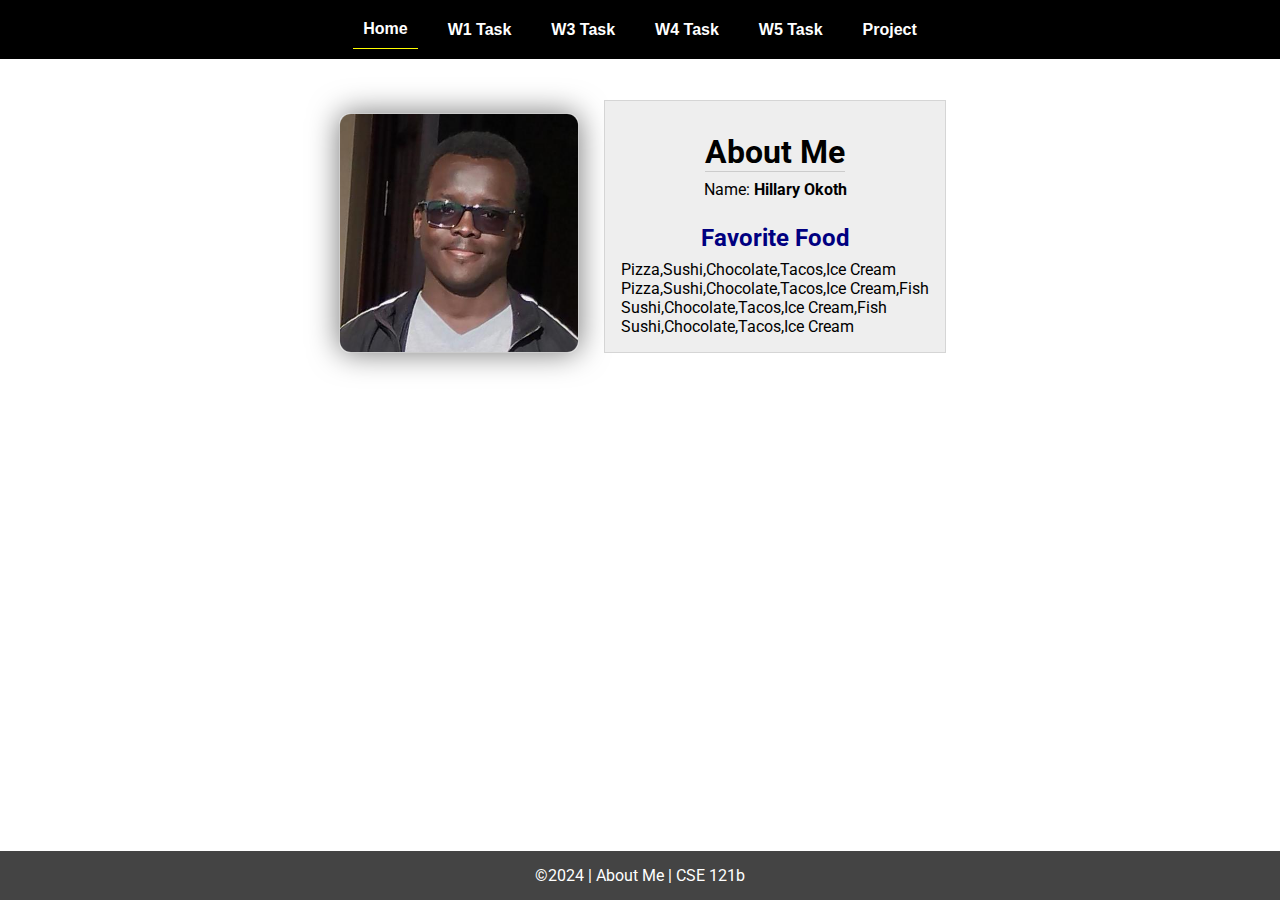
<file: index.html>
<!DOCTYPE html>
<html lang="en">

<head>
  <meta charset="UTF-8">
  <meta name="viewport" content="width=device-width, initial-scale=1.0">
  <title>About Me | CSE 121b | W02: Programming Tasks</title>
  <link rel="preconnect" href="https://fonts.googleapis.com">
  <link rel="preconnect" href="https://fonts.gstatic.com" crossorigin>
  <link href="https://fonts.googleapis.com/css2?family=Roboto:wght@400;600&display=swap"
    rel="stylesheet">
  <link rel="stylesheet" href="styles/main.css">
</head>

<body>
  <nav>
    <ul id="menu">
      <li><a id="toggleMenu">&equiv;</a></li>
      <li><a href="index.html" class="active">Home</a></li>
      <li><a href="w01-task.html">W1 Task</a></li>
      <li><a href="w03-task.html">W3 Task</a></li>
      <li><a href="w04-task.html">W4 Task</a></li>
      <li><a href="w05-task.html">W5 Task</a></li>
      <li><a href="project.html">Project</a></li>
    </ul>
  </nav>
  <main id="home">
    <picture>
      <img src="images/hillaryokoth.jpeg" alt="Placeholder Image">
    </picture>
    <section>
      <h1>About Me</h1>
      <div class="info">Name: <span id="name"></span></div>
      <h2>Favorite Food</h2>
      <div class="block" id="food"></div>
    </section>
  </main>
  <footer>
    &copy;<span id="year"></span> | About Me | CSE 121b
  </footer>
  <script src="scripts/main.js"></script>
  <script src="scripts/w02-task.js"></script>
</body>

</html>
</file>
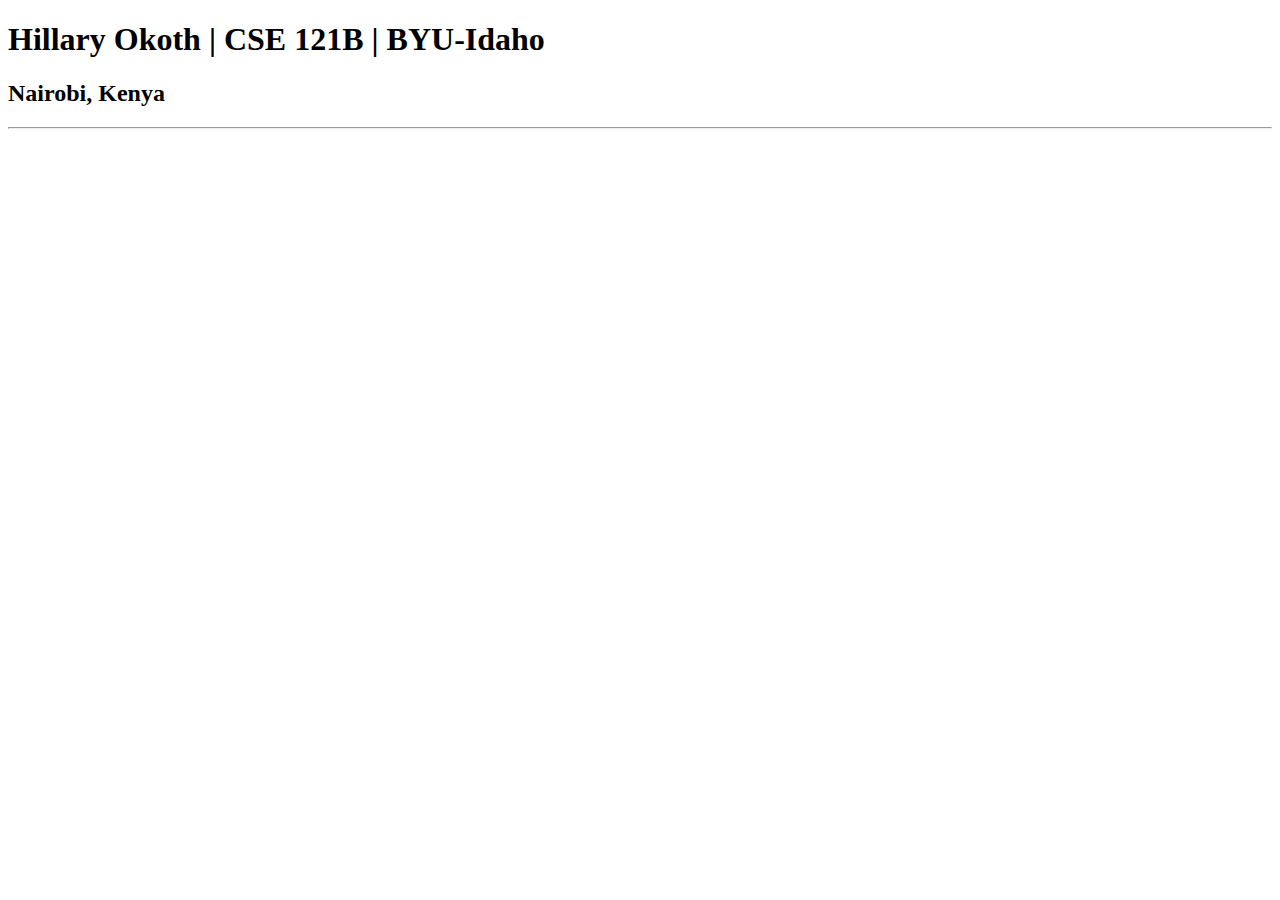
<file: test.html>
<!DOCTYPE html>
<html lang="en">
<head>
    <meta charset="UTF-8">
    <meta name="viewport" content="width=device-width, initial-scale=1.0">
    <title>Hillary Okoth | CSE 121B | BYU-Idaho</title>
</head>
<body>
    <h1>Hillary Okoth | CSE 121B | BYU-Idaho</h1> 
    <h2>Nairobi, Kenya</h2>
    <hr>   
</body>
</html>
</file>
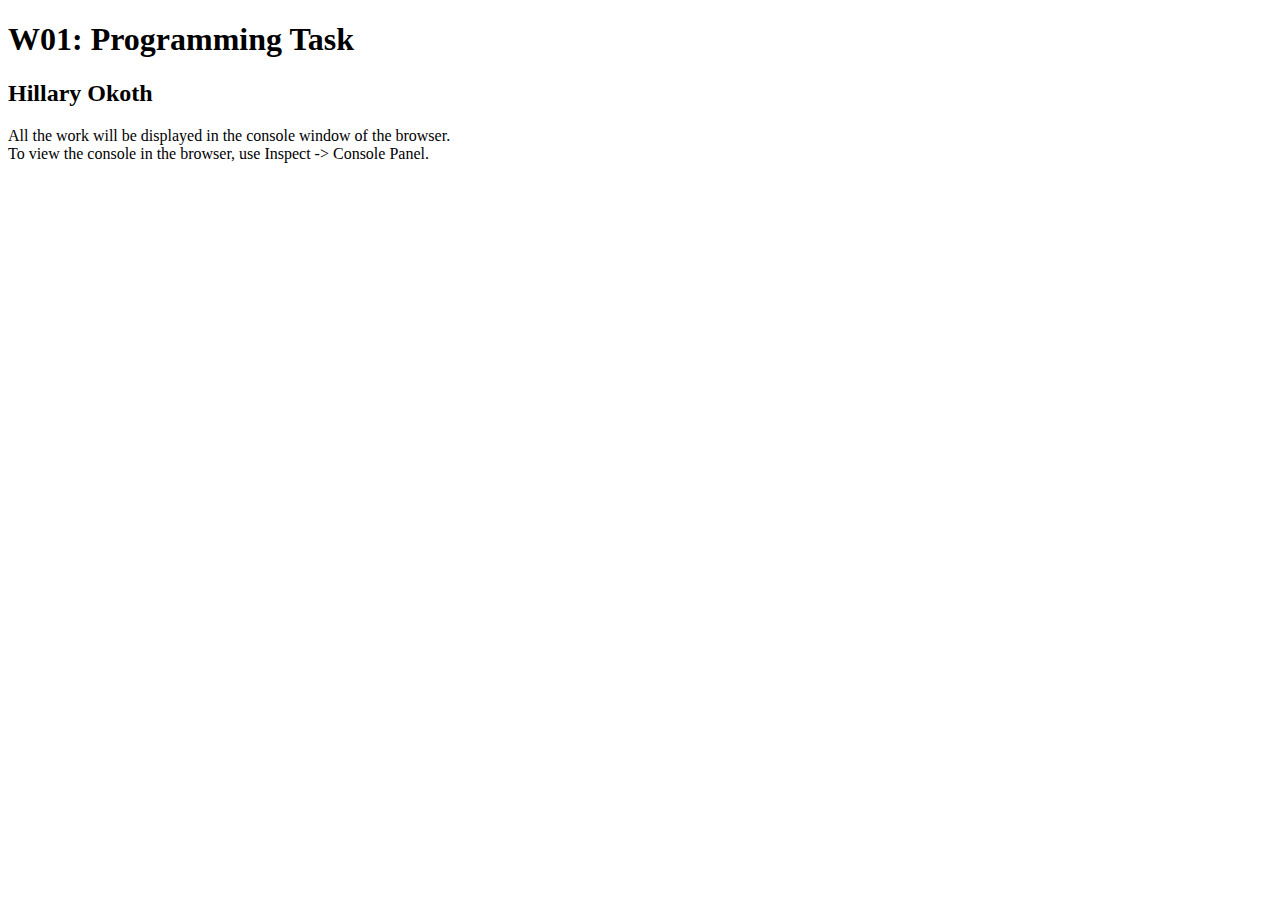
<file: w01-task.html>
<!DOCTYPE html>
<html lang="en">

<head>
  <meta charset="UTF-8">
  <meta name="viewport" content="width=device-width, initial-scale=1.0">
  <title>W01: Programming Task</title>
</head>

<body>
  <h1>W01: Programming Task</h1>
  <h2>Hillary Okoth</h2>
  <p>All the work will be displayed in the console window of the browser.
    <br>To view the console in the browser, use Inspect -> Console Panel.
  </p>

  <script src="w01-task.js"></script>

</body>
</html>
</file>
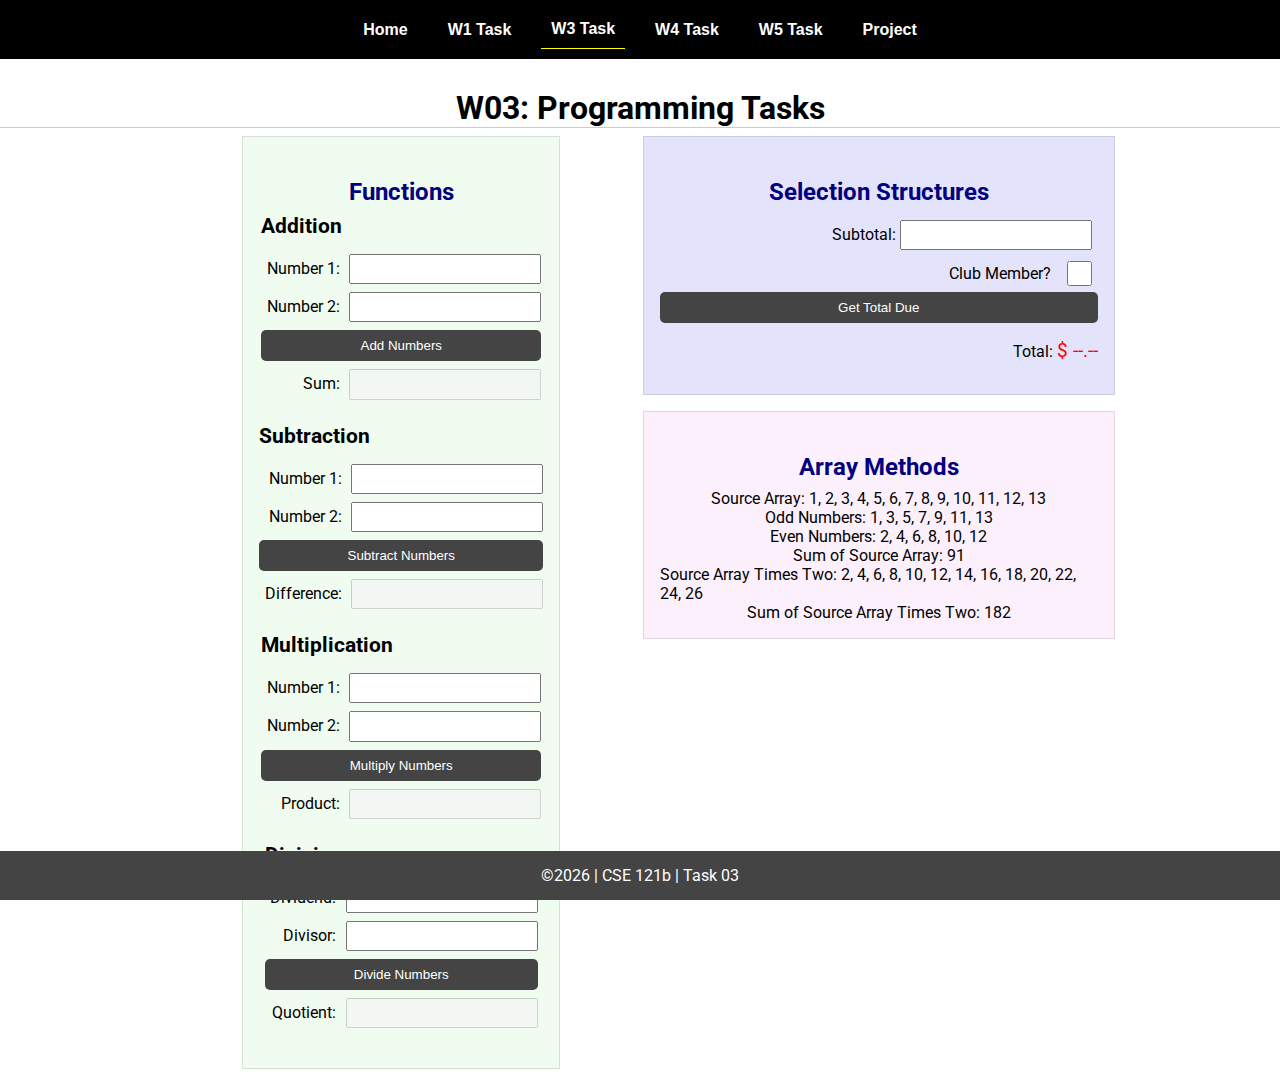
<file: w03-task.html>
<!DOCTYPE html>
<html lang="en">

<head>
    <meta charset="UTF-8">
    <meta name="viewport" content="width=device-width, initial-scale=1.0">
    <title>CSE 121b | W03: Programming Tasks</title>
    <link rel="preconnect" href="https://fonts.googleapis.com">
    <link rel="preconnect" href="https://fonts.gstatic.com" crossorigin>
    <link href="https://fonts.googleapis.com/css2?family=Roboto:wght@400;600&display=swap"
        rel="stylesheet">
    <link rel="stylesheet" href="styles/main.css">
</head>

<body>
    <nav>
        <ul id="menu">
            <li><a id="toggleMenu">&equiv;</a></li>
            <li><a href="index.html">Home</a></li>
            <li><a href="w01-task.html">W1 Task</a></li>
            <li><a href="w03-task.html" class="active">W3 Task</a></li>
            <li><a href="w04-task.html">W4 Task</a></li>
            <li><a href="w05-task.html">W5 Task</a></li>
            <li><a href="project.html">Project</a></li>
        </ul>
    </nav>>
    <header>
        <h1>W03: Programming Tasks</h1>
    </header>
    <main id="task3">
        <section id="section1">
            <h2>Functions</h2>
            <article>
                <h3>Addition</h3>
                <div>
                    <label for="add1">Number 1:</label>
                    <input type="text" id="add1" name="add1">
                </div>
                <div>
                    <label for="add2">Number 2:</label>
                    <input type="text" id="add2" name="add2">
                </div>
                <div>
                    <input type="button" id="addNumbers" value="Add Numbers">
                </div>
                <div>
                    <label for="sum">Sum:</label>
                    <input type="text" id="sum" name="sum" disabled>
                </div>
            </article>
            <article>
                <h3>Subtraction</h3>
                <div>
                    <label for="subtract1">Number 1:</label>
                    <input type="text" id="subtract1" name="subtract1">
                </div>
                <div>
                    <label for="subtract2">Number 2:</label>
                    <input type="text" id="subtract2" name="subtract2">
                </div>
                <div>
                    <input type="button" id="subtractNumbers" value="Subtract Numbers">
                </div>
                <div>
                    <label for="difference">Difference:</label>
                    <input type="text" id="difference" name="difference" disabled>
                </div>
            </article>
            <article>
                <h3>Multiplication</h3>
                <div>
                    <label for="factor1">Number 1:</label>
                    <input type="text" id="factor1" name="factor1">
                </div>
                <div>
                    <label for="factor2">Number 2:</label>
                    <input type="text" id="factor2" name="factor2">
                </div>
                <div>
                    <input type="button" id="multiplyNumbers" value="Multiply Numbers">
                </div>
                <div>
                    <label for="product">Product:</label>
                    <input type="text" id="product" name="product" disabled>
                </div>
            </article>
            <article>
                <h3>Division</h3>
                <div>
                    <label for="dividend">Dividend:</label>
                    <input type="text" id="dividend" name="dividend">
                </div>
                <div>
                    <label for="divisor">Divisor:</label>
                    <input type="text" id="divisor" name="divisor">
                </div>
                <div>
                    <input type="button" id="divideNumbers" value="Divide Numbers">
                </div>
                <div>
                    <label for="quotient">Quotient:</label>
                    <input type="text" id="quotient" name="quotient" disabled>
                </div>
            </article>
        </section>
        <div>
            <section id="section2">
                <h2>Selection Structures</h2>
                <label class="right">Subtotal:
                    <input type="number" id="subtotal" size="5">
                </label>
                <label class="middle right">
                    Club Member?
                    <input type="checkbox" id="member">
                </label>
                <div class="right">
                    <input type="button" id="getTotal" value="Get Total Due">
                </div>
                <div class="right">Total:
                    <span class="larger" id="total">$ --.--</span>
                </div>
            </section>
            <section id="section3">
                <h2>Array Methods</h2>
                <p>
                    Source Array: <span id="array"></span>
                </p>
                <p>
                    Odd Numbers: <span id="odds"></span>
                </p>
                <p>
                    Even Numbers: <span id="evens"></span>
                </p>
                <p>
                    Sum of Source Array: <span id="sumOfArray"></span>
                </p>
                <p>
                    Source Array Times Two: <span id="multiplied"></span>
                </p>
                <p>
                    Sum of Source Array Times Two: <span id="sumOfMultiplied"></span>
                </p>
            </section>
        </div>
    </main>
    <footer>
        &copy;<span id="year"></span> | CSE 121b | Task 03
    </footer>
    <script src="scripts/main.js"></script>
    <script>
        document.getElementById("year").innerHTML = new Date().getFullYear();
    </script>
    <script src="scripts/w03-task.js"></script>
</body>

</html>
</file>
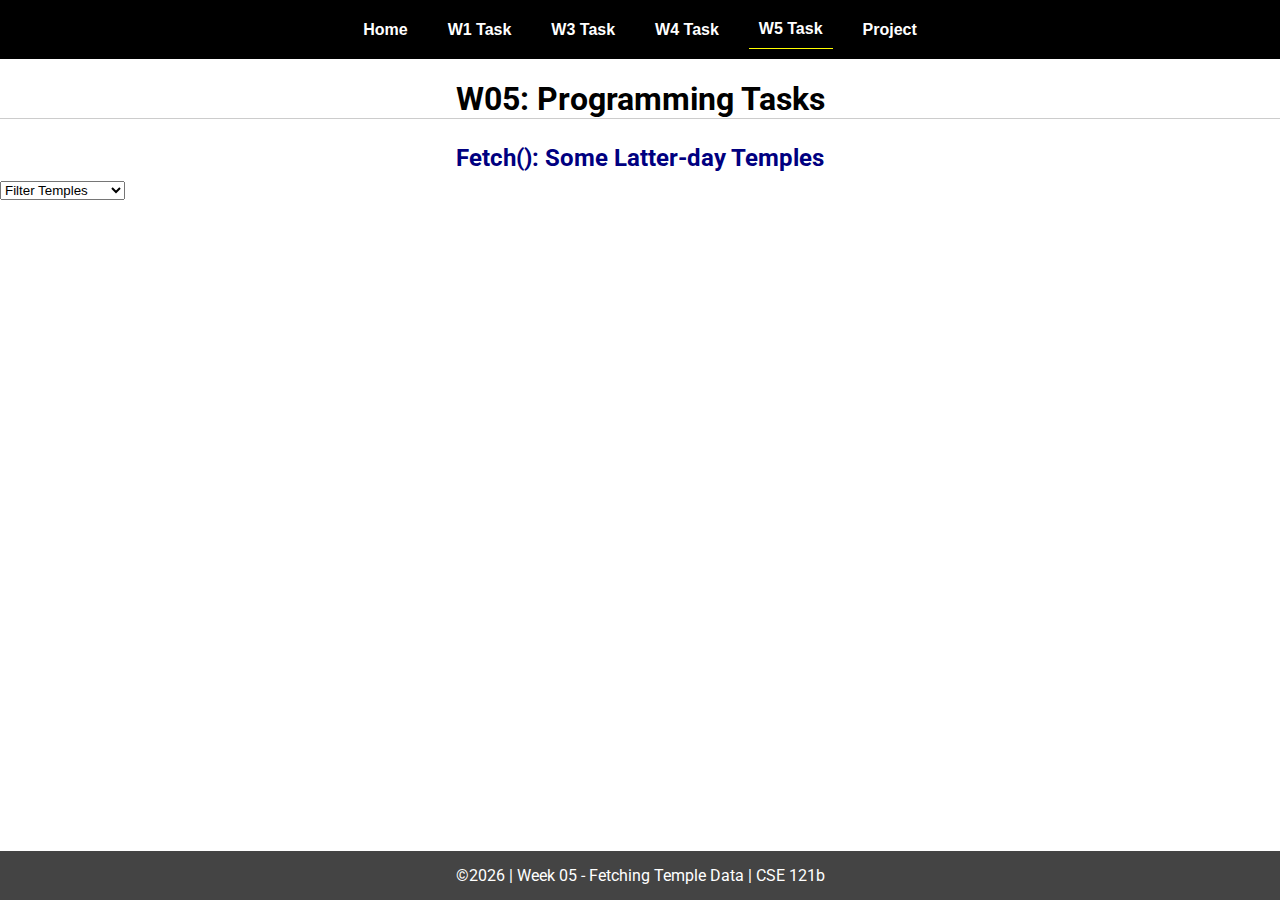
<file: w05-task.html>
<!DOCTYPE html>
<html lang="en">

<head>
  <meta charset="UTF-8">
  <meta name="viewport" content="width=device-width, initial-scale=1.0">
  <title>CSE 121b | W05: Programming Tasks</title>
  <link rel="preconnect" href="https://fonts.googleapis.com">
  <link rel="preconnect" href="https://fonts.gstatic.com" crossorigin>
  <link href="https://fonts.googleapis.com/css2?family=Roboto:wght@400;600&display=swap"
    rel="stylesheet">
  <link rel="stylesheet" href="styles/main.css">
</head>

<body>
  <nav>
    <ul id="menu">
      <li><a id="toggleMenu">&equiv;</a></li>
      <li><a href="index.html">Home</a></li>
      <li><a href="w01-task.html">W1 Task</a></li>
      <li><a href="w03-task.html">W3 Task</a></li>
      <li><a href="w04-task.html">W4 Task</a></li>
      <li><a href="w05-task.html" class="active">W5 Task</a></li>
      <li><a href="project.html">Project</a></li>
    </ul>
  </nav>
  <main id="gridly">
    <h1>W05: Programming Tasks</h1>
    <h2>Fetch(): Some Latter-day Temples</h2>

    <select id="filtered" title="Choose a data filter.">
      <option value="" disabled selected>Filter Temples</option>
      <option value="utah">Utah</option>
      <option value="notutah">Outside of Utah</option>
      <option value="older">Built Before 1950</option>
      <option value="all">No Filter</option>
    </select>

    <div id="temples">
    </div>
  </main>


  <footer>
    &copy;<span id="year"></span> | Week 05 - Fetching Temple Data | CSE 121b
  </footer>
  <script src="scripts/main.js"></script>
  <script>
    document.getElementById("year").innerHTML = new Date().getFullYear();
  </script>
  <script src="scripts/w05-task.js"></script>
</body>

</html>
</file>
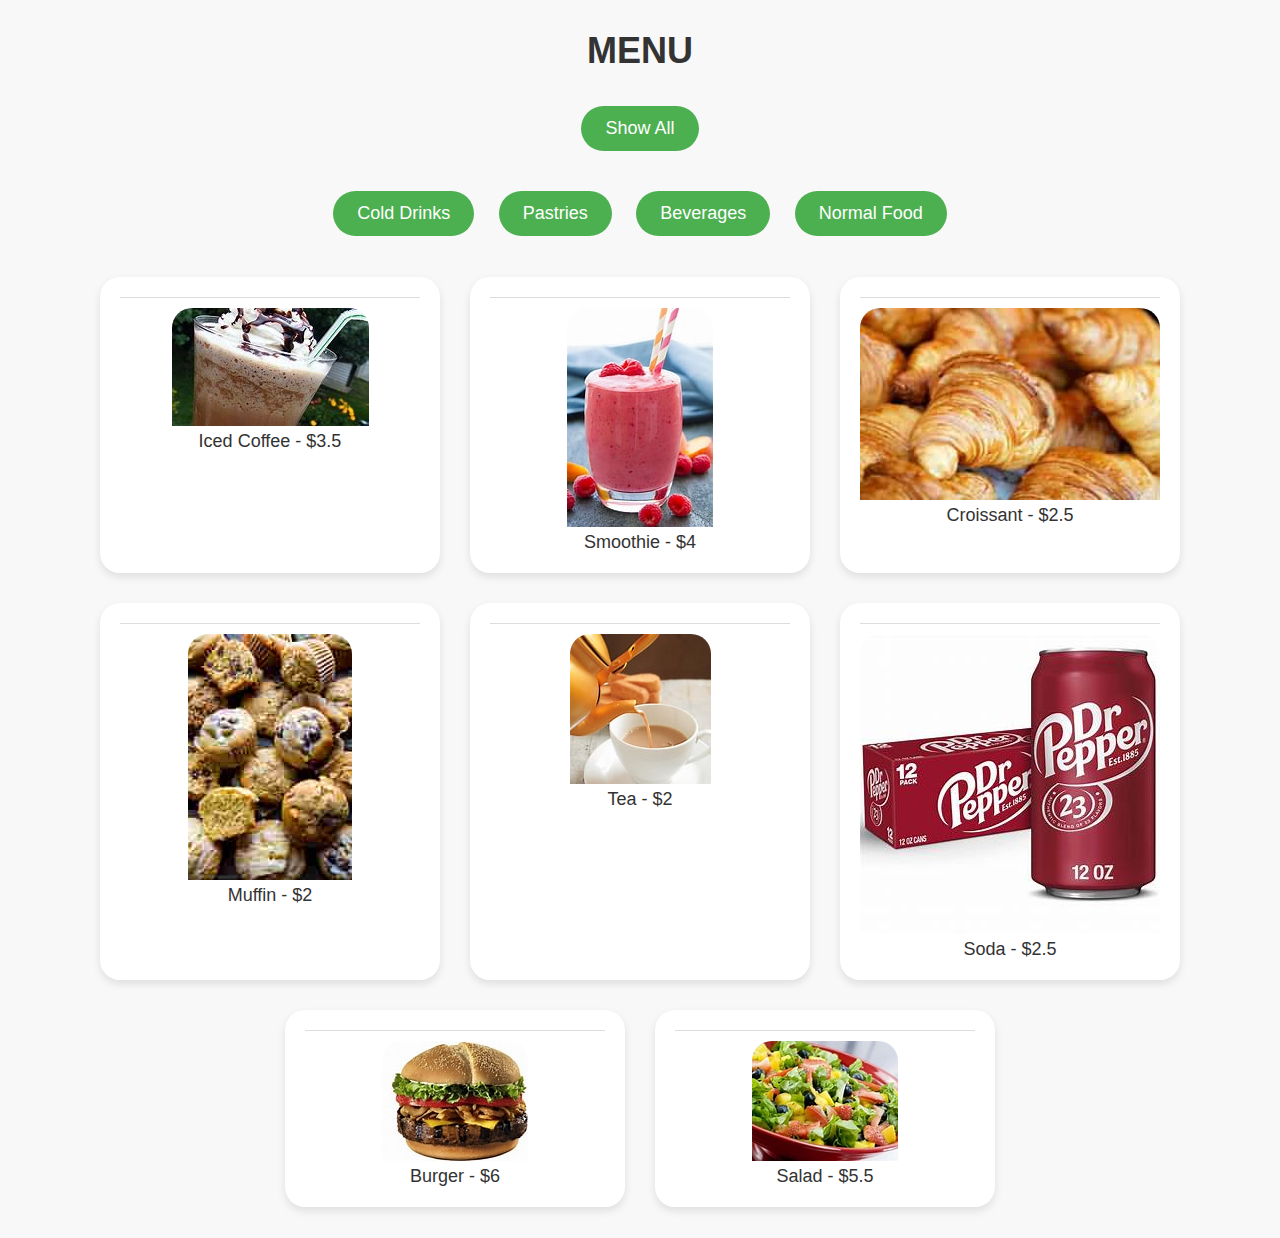
<file: project/project.html>
<!DOCTYPE html>
<html lang="en">
<head>
  <meta charset="UTF-8">
  <meta name="viewport" content="width=device-width, initial-scale=1.0">
  <title>Menu App</title>
  <link rel="stylesheet" href="styles/main.css">
</head>
<body>
  <h1>Menu</h1>

  <div id="filterOptions">
    <button id="btnShowAll">Show All</button>
  </div>

  <div id="menuOptions">
    <button id="btnColdDrinks">Cold Drinks</button>
    <button id="btnPastries">Pastries</button>
    <button id="btnBeverages">Beverages</button>
    <button id="btnNormalFood">Normal Food</button>
  </div>

  <ul id="menuList">
    <li>
      <img src="images/coffee.jpg" alt="Coffee">
      <p>Coffee - $2.50</p>
    </li>
    <li>
      <img src="images/croissant.jpg" alt="Croissant">
      <p>Croissant - $3.00</p>
    </li>
  </ul>

  <script src="scripts/project.js"></script>
</body>
</html>
</file>
<file: styles/main.css>
/* Universal Selector */
* {
    margin: 0;
    padding: 0;
    box-sizing: border-box;
}

/* HTML Selectors */
body {
    font-family: 'Roboto', Helvetica, sans-serif;
}

nav {
    background-color: black;
    width: 100%;
    position: fixed;
    top: 0;
}

nav ul {
    display: flex;
    flex-direction: column;
    align-items: center;
    max-width: -moz-fit-content;
    max-width: fit-content;
    margin: 0 auto;
}

nav ul li {
    flex: 1 1 auto;
}

nav ul li:first-child {
    display: block;
    font-size: 2rem;
}

nav ul li:first-child a {
    padding: 1px 10px;
}

nav ul li {
    display: none;
    list-style: none;
    margin: 10px;
}

nav ul li a {
    display: block;
    padding: 10px;
    text-decoration: none;
    font-weight: 600;
    color: white;
    text-align: center;
    font-family: 'Arial Narrow', Arial, sans-serif;
}

nav ul li a:hover {
    background-color: #efefef;
    color: black;
}

h1,
h2 {
    text-align: center;
    margin: 1rem 0 .5rem;
}

h1 {
    border-bottom: 1px solid #ccc;
}

#gridly h1 {
    margin-top: 80px;
}

h2 {
    font-size: 1.5rem;
    color: navy;
    text-align: center;
    margin-top: 25px;
}

h3 {
    font-size: 1.3rem;
    margin-bottom: 1rem;
}

header {
    margin-top: 70px;
}

picture {
    margin: 0 auto;
}

picture img {
    width: 240px;
    height: auto;
    border-radius: 5%;
    border: 1px solid #ccc;
    box-shadow: 0 0 30px #777;
}

section {
    display: flex;
    flex-direction: column;
    align-items: center;
    margin: 0 auto 1rem;
    border: 1px solid rgba(0, 0, 0, .1);
    padding: 1rem;
    background-color: #eee;
}

article {
    margin-bottom: 1rem;
}

article div {
    margin-bottom: .5rem;
    text-align: right;
}

label {
    padding: .35rem;
}

input {
    padding: .35rem;
}

input[type="button"] {
    padding: .5rem;
    background-color: #444;
    color: white;
    border: none;
    border-radius: 5px;
    cursor: pointer;
    width: 100%
}

input[type="checkbox"] {
    width: 25px;
    height: 25px;
}

dt {
    font-weight: 700;
}

dt::before {
    content: "🏘️ ";
}

dd {
    margin: 0 0 .5rem 2rem;
    font-size: smaller;
}

footer {
    background-color: #444;
    color: white;
    padding: 15px;
    text-align: center;
    width: 100%;
    position: fixed;
    bottom: 0;
}

/* Class Selectors */
.active {
    border-bottom: 1px solid yellow;
}

.open li {
    display: block;
}

.block {
    display: block;
}

.larger {
    font-size: larger;
    color: red;
}

.right {
    width: 100%;
    text-align: right;
}

.middle {
    display: flex;
    align-items: center;
    justify-content: right;
    gap: 1rem;
}

/* ID Selectors */

#home {
    margin-top: 125px;
    display: grid;
    grid-template-columns: 1fr;
    grid-gap: 20px;
    align-items: center;
    justify-content: center;
}


#section1 {
    background-color: rgb(225, 250, 225, .5);
}

#section2 {
    background-color: rgba(200, 200, 250, 0.5);

}

#section2 div {
    margin-bottom: 1rem;
}

#section3 {
    background-color: rgb(250, 225, 250, .5);
}

#sortBy {
    appearance: none;
    display: flex;
    padding: .5rem;
    background-color: #eee;
    color: #444;
    font-weight: 700;
    margin: 1rem auto;
    width: 200px;
    border: 1px solid rgba(0, 0, 0, .2);
    text-align: center;
}

#sortBy option:disabled {
    font-style: italic;
    padding: 1rem;
    background-color: #111;
    color: #eee;
}

#temples {
    display: grid;
    grid-template-columns: repeat(auto-fit, minmax(320px, 1fr));
    grid-gap: .5rem;
    align-items: center;
    margin-bottom: 3rem;
}

#temples article {
    height: 250px;
    margin: .5rem;
    border: 1px solid rgba(0, 0, 0, .1);
    padding: 1rem;
    background-color: #eee;
    display: flex;
    flex-direction: column;
    align-items: center;
    justify-content: center;
}

#temples h4 {
    color: navy;
    font-size: smaller;
}


#temples img {
    width: 250px;
    height: auto;
    box-shadow: 0 0 30px #777;
    margin: .5rem;
}

/* Media Queries */
@media only screen and (min-width: 32.5em) {
    nav ul {
        flex-direction: row;
    }

    nav ul li:first-child {
        display: none;
    }

    nav ul li {
        display: block;
    }

    section {
        min-width: 300px;
    }

    #home {
        margin: 100px auto 20px;
        grid-template-columns: 250px 1fr;
        max-width: -moz-fit-content;
        max-width: fit-content;
    }

    #task3 {
        display: grid;
        grid-template-columns: 1fr 1fr;
        grid-gap: 5px;
        margin: 0 auto;
        max-width: 950px;
    }

}
</file>
<file: project/styles/main.css>
body {
    font-family: 'Montserrat', sans-serif;
    margin: 0;
    padding: 0;
    background-color: #f8f8f8;
  }
  
  h1 {
    text-align: center;
    margin-top: 30px;
    color: #333;
    text-transform: uppercase;
    font-size: 36px;
  }
  
  #menuOptions, #filterOptions {
    text-align: center;
    margin-top: 20px;
  }
  
  button {
    padding: 12px 24px;
    margin: 10px;
    font-size: 18px;
    background-color: #4CAF50;
    color: white;
    border: none;
    border-radius: 30px;
    cursor: pointer;
    transition: background-color 0.3s ease;
  }
  
  button:hover {
    background-color: #45a049;
  }
  
  ul {
    list-style-type: none;
    padding: 0;
    display: flex;
    flex-wrap: wrap;
    justify-content: center;
  }
  
  li {
    background-color: #ffffff;
    padding: 20px;
    margin: 15px;
    border-radius: 20px;
    box-shadow: 0 4px 8px rgba(0, 0, 0, 0.1);
    width: 300px;
    text-align: center;
    font-size: 18px;
    color: #333;
  }
  
  li::before {
    content: '';
    display: block;
    width: 100%;
    height: 1px;
    background-color: #ddd;
    margin-bottom: 10px;
  }
  
  li img {
    max-width: 100%;
    border-radius: 20px 20px 0 0;
  }
  
  li p {
    margin: 0;
  }
</file>
